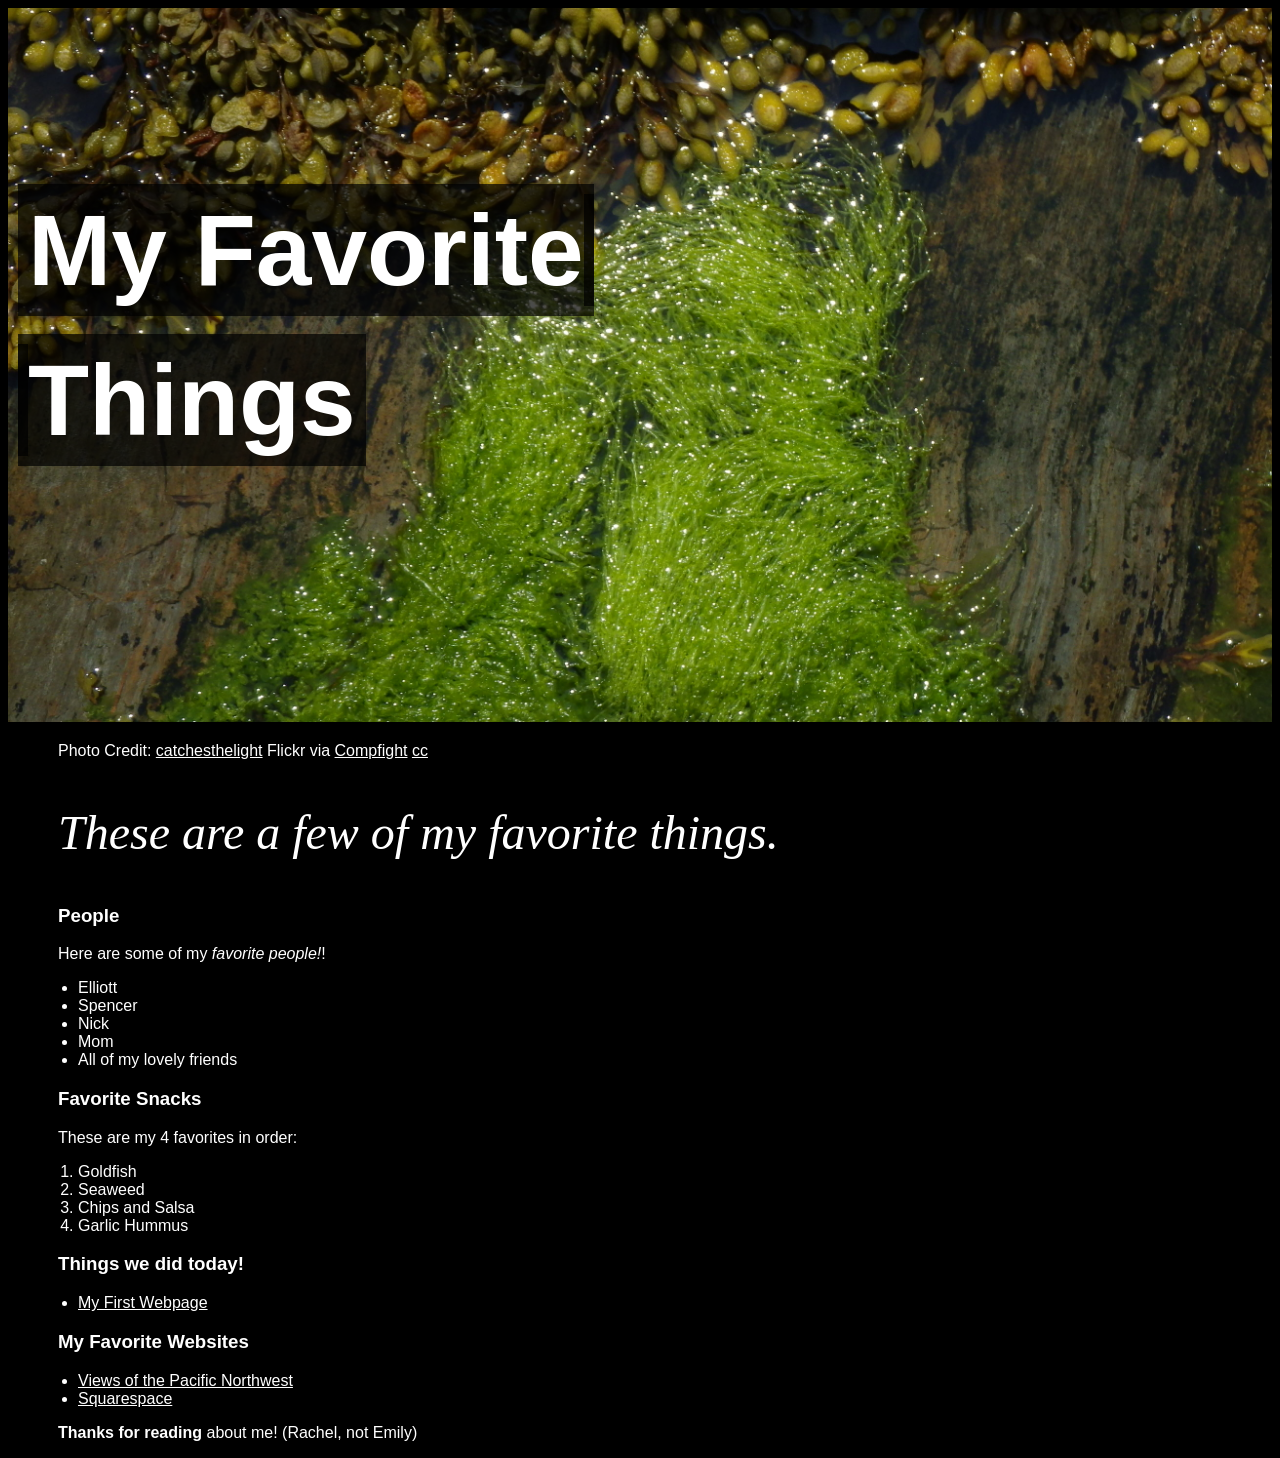
<file: index.html>
<!DOCTYPE html>
<html>
 <head>
  <link href="css/styles.css" rel="stylesheet" type="text/css">
  <title>Emily's favorite things</title>
 </head>
 <body>
   <div class="img">
     <img src="img/seaweed.jpg" alt="Image of Seaweed">
     <h1><span>My Favorite<span class='spacer'></span></br><span class='spacer'></span> Things</span></h1>
   </div>
   <p>Photo Credit: <a href="https://www.flickr.com/photos/48358932@N00/31541869790/">catchesthelight</a> Flickr via <a href="http://compfight.com">Compfight</a> <a href="https://creativecommons.org/licenses/by-nc-nd/2.0/">cc</a></p>
  <h2>These are a few of my favorite things.</h2>
  <h3>People</h3>
  <p>Here are some of my <em>favorite people!</em>!</p>
  <ul>
   <li>Elliott</li>
   <li>Spencer</li>
   <li>Nick</li>
   <li>Mom</li>
   <li>All of my lovely friends</li>
  </ul>
  <h3>Favorite Snacks</h3>
  <p>These are my 4 favorites in order:</p>
  <ol>
    <li>Goldfish</li>
    <li>Seaweed</li>
    <li>Chips and Salsa</li>
    <li>Garlic Hummus</li>
  </ol>
  <h3>Things we did today!</h3>
  <ul>
    <li>
      <a href="my-first-webpage.html">My First Webpage</a>
    </li>
  </ul>
  <h3>My Favorite Websites</h3>
  <ul>
    <li><a href="http://www.viewsofthepnw.com/"> Views of the Pacific Northwest</a></li>
    <li><a href="http://www.squarespace.com"> Squarespace</a></li>
  </ul>
  <p><strong>Thanks for reading</strong> about me! (Rachel, not Emily)</p>
 </body>
</html>
</file>
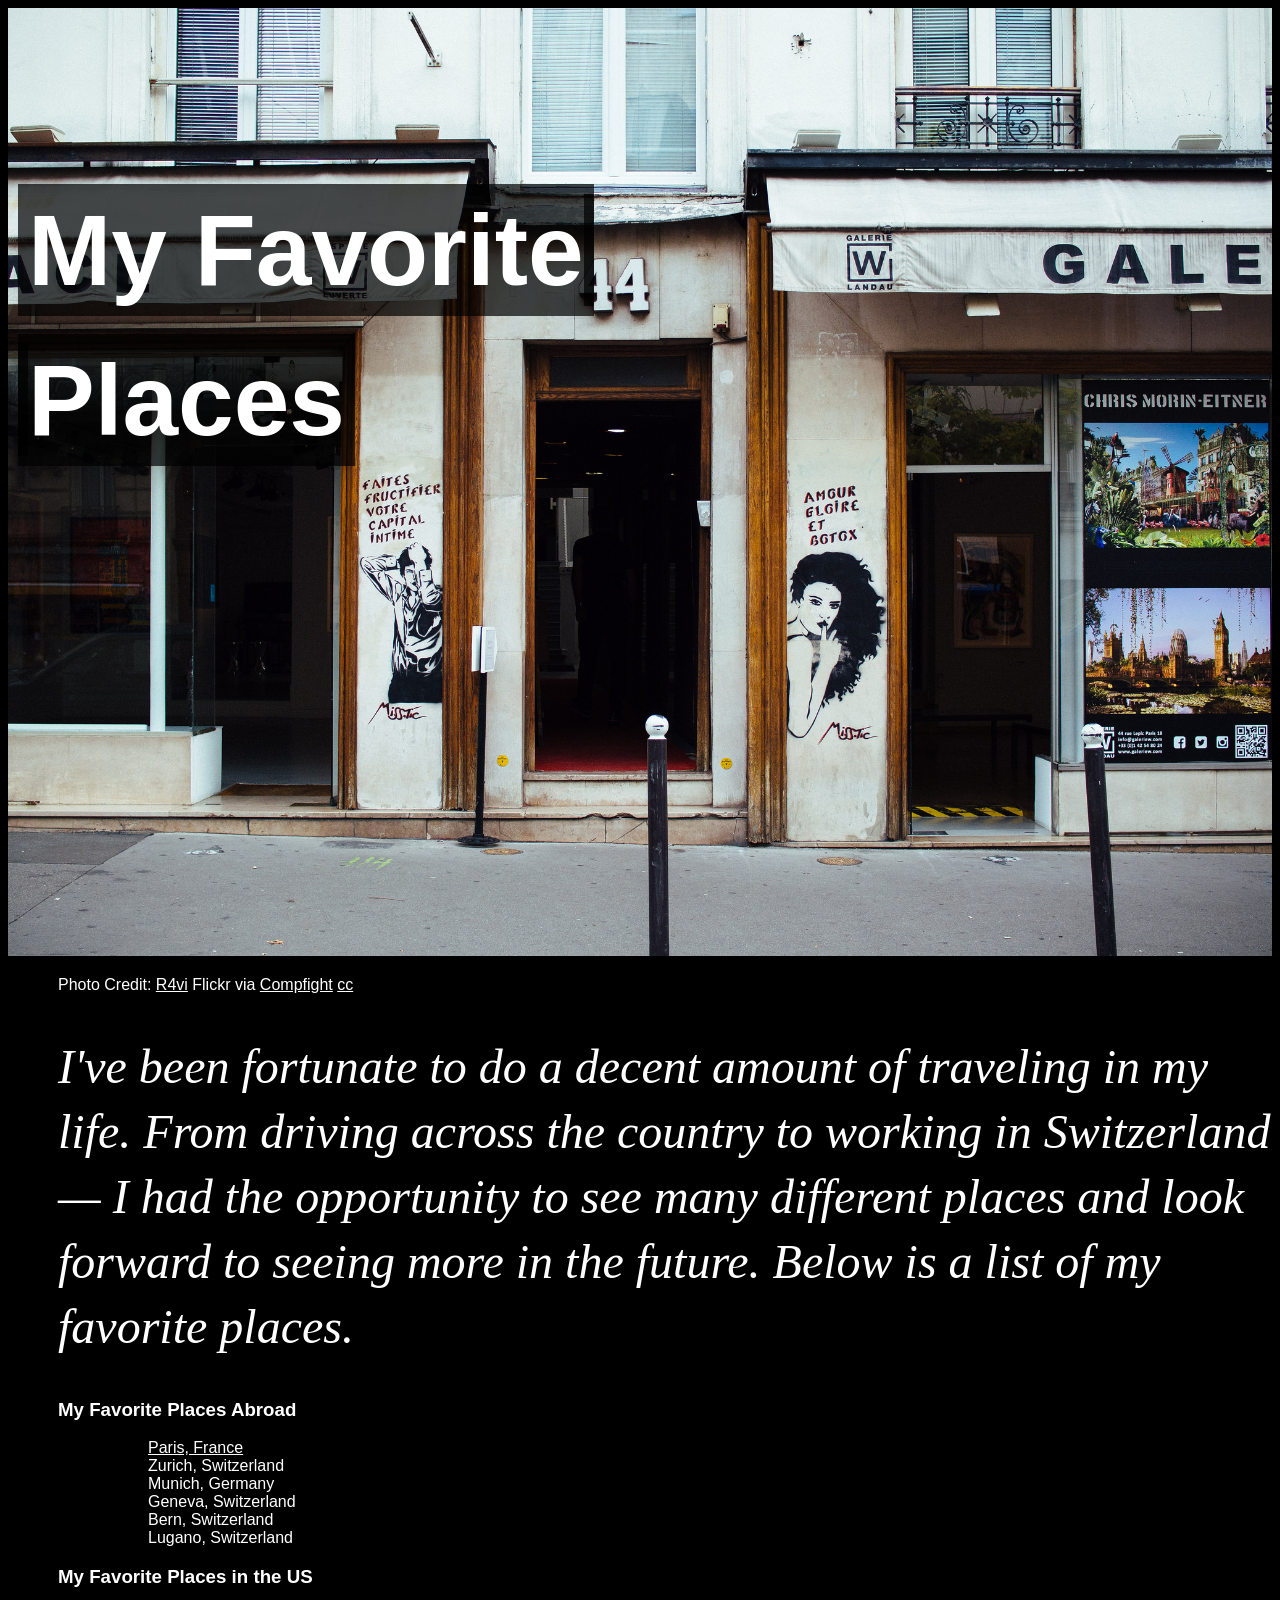
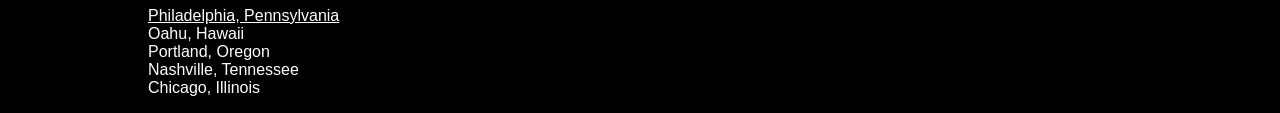
<file: favorite-places.html>
<!DOCTYPE html>
<html>
  <head>
    <title>My Favorite Places</title>
    <link href="css/styles.css" rel="stylesheet" type="text/CSS">
  </head>
  <body>
    <div class="img">
      <img src="img/monmarte-paris.jpg" alt="Image of Monmarte Neighborhood of Paris">
      <h1><span>My Favorite<span class='spacer'></span></br><span class='spacer'></span> Places</span></h1>
    </div>
      <p>Photo Credit: <a href="https://www.flickr.com/photos/51782720@N00/29328521703/">R4vi</a> Flickr via <a href="http://compfight.com">Compfight</a> <a href="https://creativecommons.org/licenses/by-nc-sa/2.0/">cc</a></p>
      <h2>I've been fortunate to do a decent amount of traveling in my life. From driving across the country to working in Switzerland — I had the opportunity to see many different places and look forward to seeing more in the future. Below is a list of my favorite places.</h2>
      <h3>My Favorite Places Abroad</h3>
      <ul>
        <ol><a href="http://en.parisinfo.com/">Paris, France</a></ol>
        <ol>Zurich, Switzerland</ol>
        <ol>Munich, Germany</ol>
        <ol>Geneva, Switzerland</ol>
        <ol>Bern, Switzerland</ol>
        <ol>Lugano, Switzerland</ol>
      </ul>
      <h3>My Favorite Places in the US</h3>
      <ul>
        <ol><a href="http://www.visitphilly.com/">Philadelphia, Pennsylvania</a></ol>
        <ol>Oahu, Hawaii</ol>
        <ol>Portland, Oregon</ol>
        <ol>Nashville, Tennessee</ol>
        <ol>Chicago, Illinois</ol>
      </ul>

  </body>
</html>
</file>
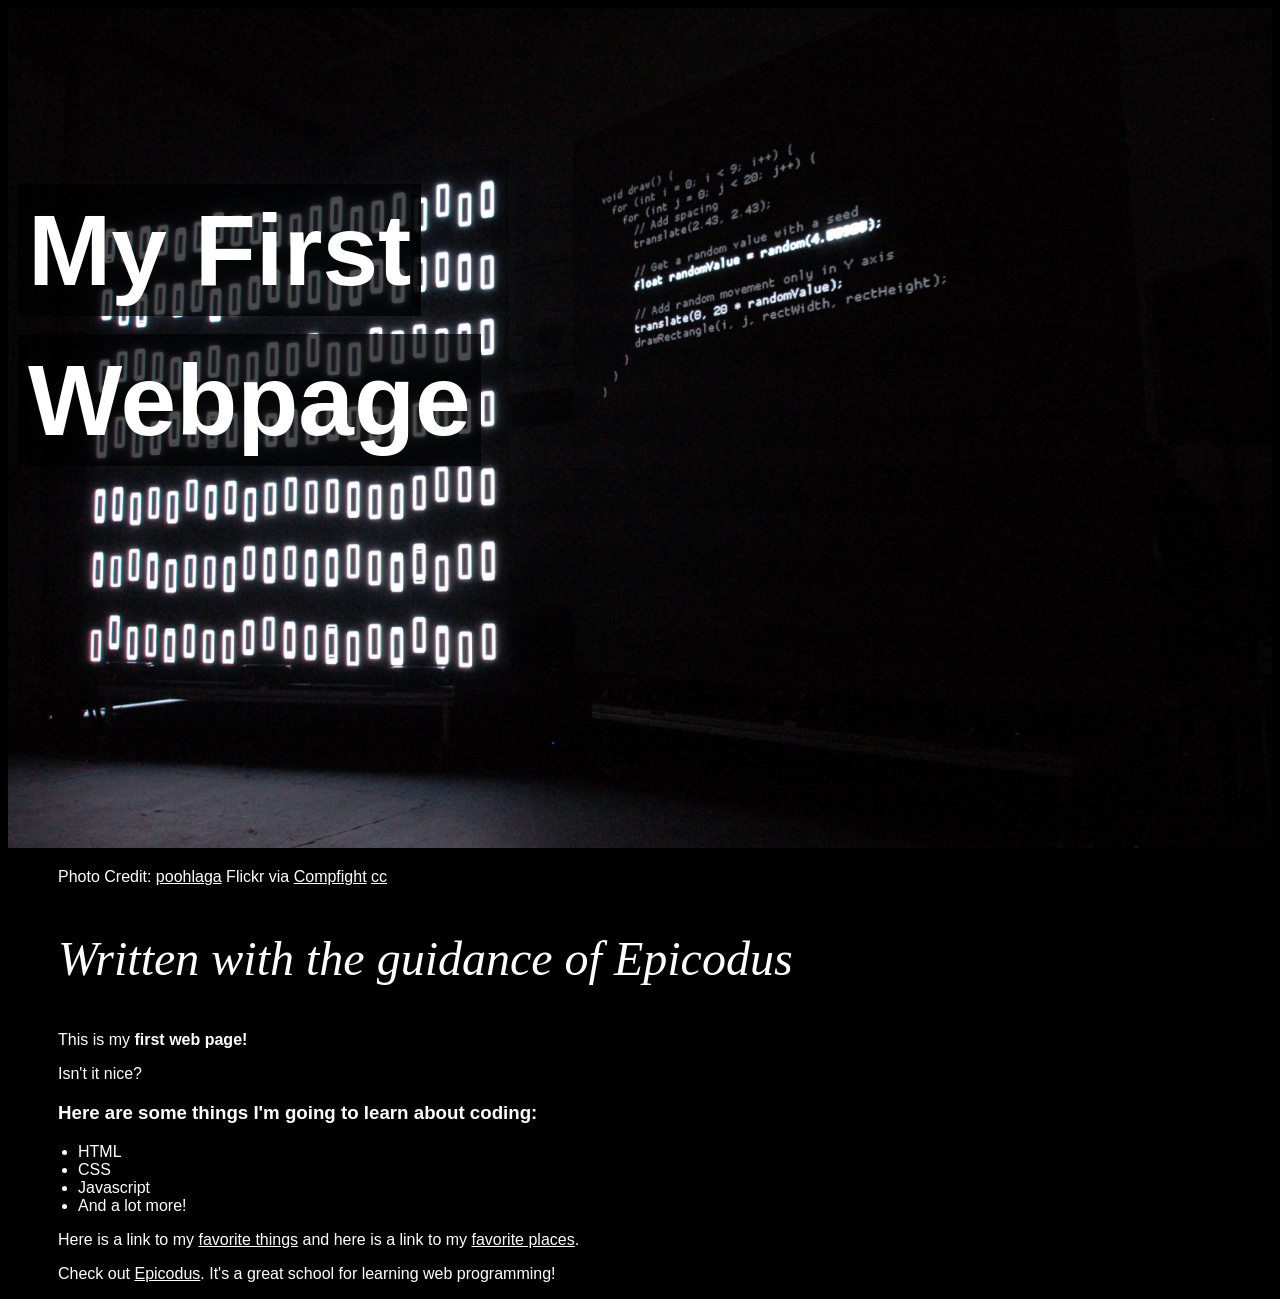
<file: my-first-webpage.html>
<!DOCTYPE html>
<html>
  <head>
    <link href="css/styles.css" rel="stylesheet" type="text/css">
    <title>My First Webpage</title>
  </head>
  <body>
    <div class="img">
      <img src="img/code.jpg" alt="Image of Code">
      <h1><span>My First<span class='spacer'></span></br><span class='spacer'></span> Webpage</span></h1>
    </div>
    <p>Photo Credit: <a href="https://www.flickr.com/photos/60652185@N00/27515889240/">poohlaga</a> Flickr via <a href="http://compfight.com">Compfight</a> <a href="https://creativecommons.org/licenses/by/2.0/">cc</a></p>
    <h2>Written with the guidance of <em>Epicodus</em></h2>
    <p>This is my <strong>first web page!</strong></p>
    <p>Isn't it nice?</p>
    <h3>Here are some things I'm going to learn about coding:</h3>
    <ul>
      <li>HTML</li>
      <li>CSS</li>
      <li>Javascript</li>
      <li>And a lot more!</li>
    </ul>
    <p>Here is a link to my <a href="favorite-things.html">favorite things</a> and here is a link to my <a href="favorite-places.html">favorite places</a>.</p>
    <p>Check out <a href="http://www.epicodus.com/">Epicodus</a>. It's a great school for learning web programming!</p>
  </body>
</html>
</file>
<file: css/styles.css>
body {
  background: black;
  color: white;
  font-family: sans-serif;
}
a:link, a:visited, a:active {
  color: white;

}
.img {
  position: relative;
}

img {
  max-width: 100%;
}

h1 {
  position: absolute;
  top: 100px;
  left: 10px;
  width: 100%;
  font-size: 100px;
  line-height: 150px;
}

h1 span {
  background: rgb(0, 0, 0); /*fallback color */
  background: rgba(0, 0, 0, 0.7);
  padding: 10px;
}

h1 span.spacer {
  padding: 0 5px;
}

h2 {
  font-family: georgia; serif;
  font-weight: lighter;
  font-size: 48px;
  font-style: italic;
  line-height: 65px;
  padding-left: 50px;
}

h3 {
  padding-left: 50px;
}

ul {
  padding-left: 70px;
}

ol {
  padding-left: 70px;
}

p {
  padding-left: 50px;
}
</file>
